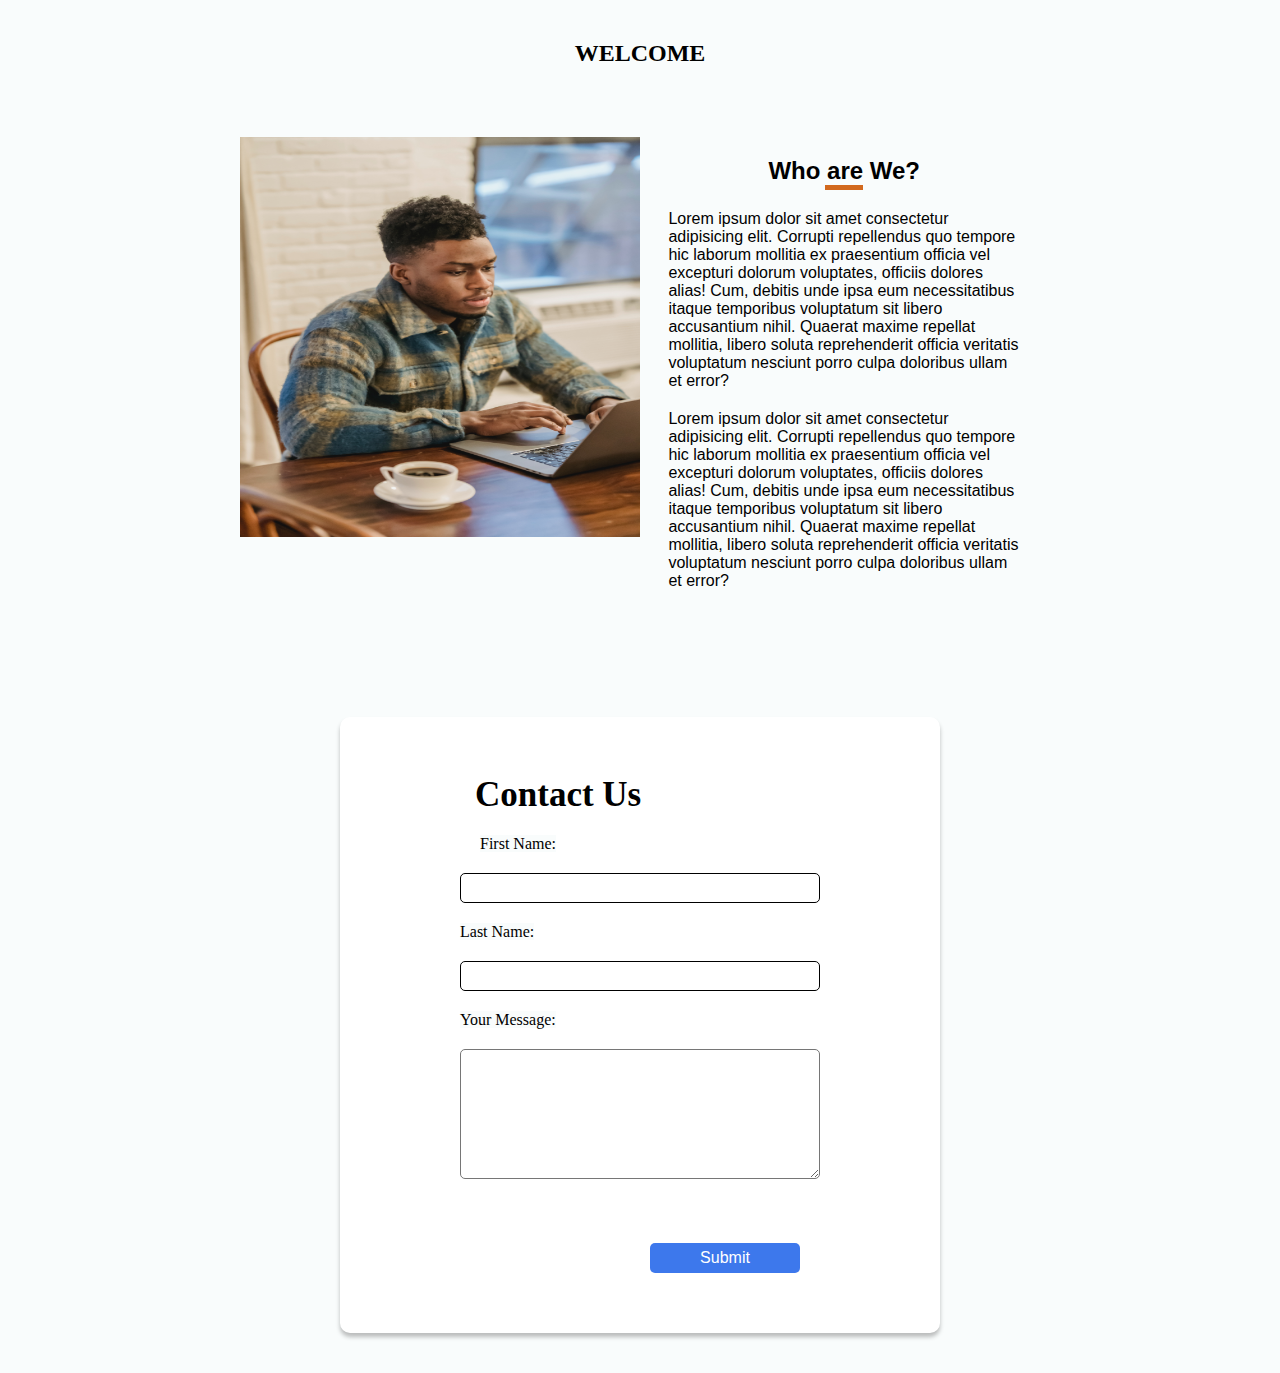
<file: Index.html>
<!DOCTYPE html>
<html lang="en">
<head>
    <link rel="stylesheet" href="./CSS/style.css">
    <meta charset="UTF-8">
    <meta http-equiv="X-UA-Compatible" content="IE=edge">
    <meta name="viewport" content="width=device-width, initial-scale=1.0">
    <title>Bonus Task </title>
</head>
<body>
    <header><h2>WELCOME</h2></header>
    <section id="no_1">
        <div class="img-box">
            <img src="./Images/bckimg.png" alt="Picture">
        </div>
        <div class="txt-box">
            <h2 class="ques">Who are We?</h2>
            <div  style ="width:20%; margin:-20px auto;margin-bottom: 4%;"><hr style="height:5px; background:chocolate; border:none;"></div>
            <p>
                Lorem ipsum dolor sit amet consectetur adipisicing elit. Corrupti repellendus quo tempore hic laborum mollitia ex praesentium officia vel excepturi dolorum voluptates, officiis dolores alias! Cum, debitis unde ipsa eum necessitatibus itaque temporibus voluptatum sit libero accusantium nihil. Quaerat maxime repellat mollitia, libero soluta reprehenderit officia veritatis voluptatum nesciunt porro culpa doloribus ullam et error? 
            </p>
            <p>
                Lorem ipsum dolor sit amet consectetur adipisicing elit. Corrupti repellendus quo tempore hic laborum mollitia ex praesentium officia vel excepturi dolorum voluptates, officiis dolores alias! Cum, debitis unde ipsa eum necessitatibus itaque temporibus voluptatum sit libero accusantium nihil. Quaerat maxime repellat mollitia, libero soluta reprehenderit officia veritatis voluptatum nesciunt porro culpa doloribus ullam et error? 
            </p>
        </div>
    </section>
    <section id="no_2">
        <div class="formbox">
            <form action="" >
                <label for="heading"><h2>Contact Us</h2></label>
                    <label for="Fname">First Name:</label><br>
                    <input type="text"><br>
                    <label for="Lname">Last Name:</label><br>
                    <input type="text"><br>
                    <label for="Message">Your Message:</label><br>
                    <textarea name="" id="" cols="30" rows="10"></textarea>
                <div class="butt"><button>Submit</button></div>
            </form>
    </div>
    </section>
    
</body>
</html>
</file>
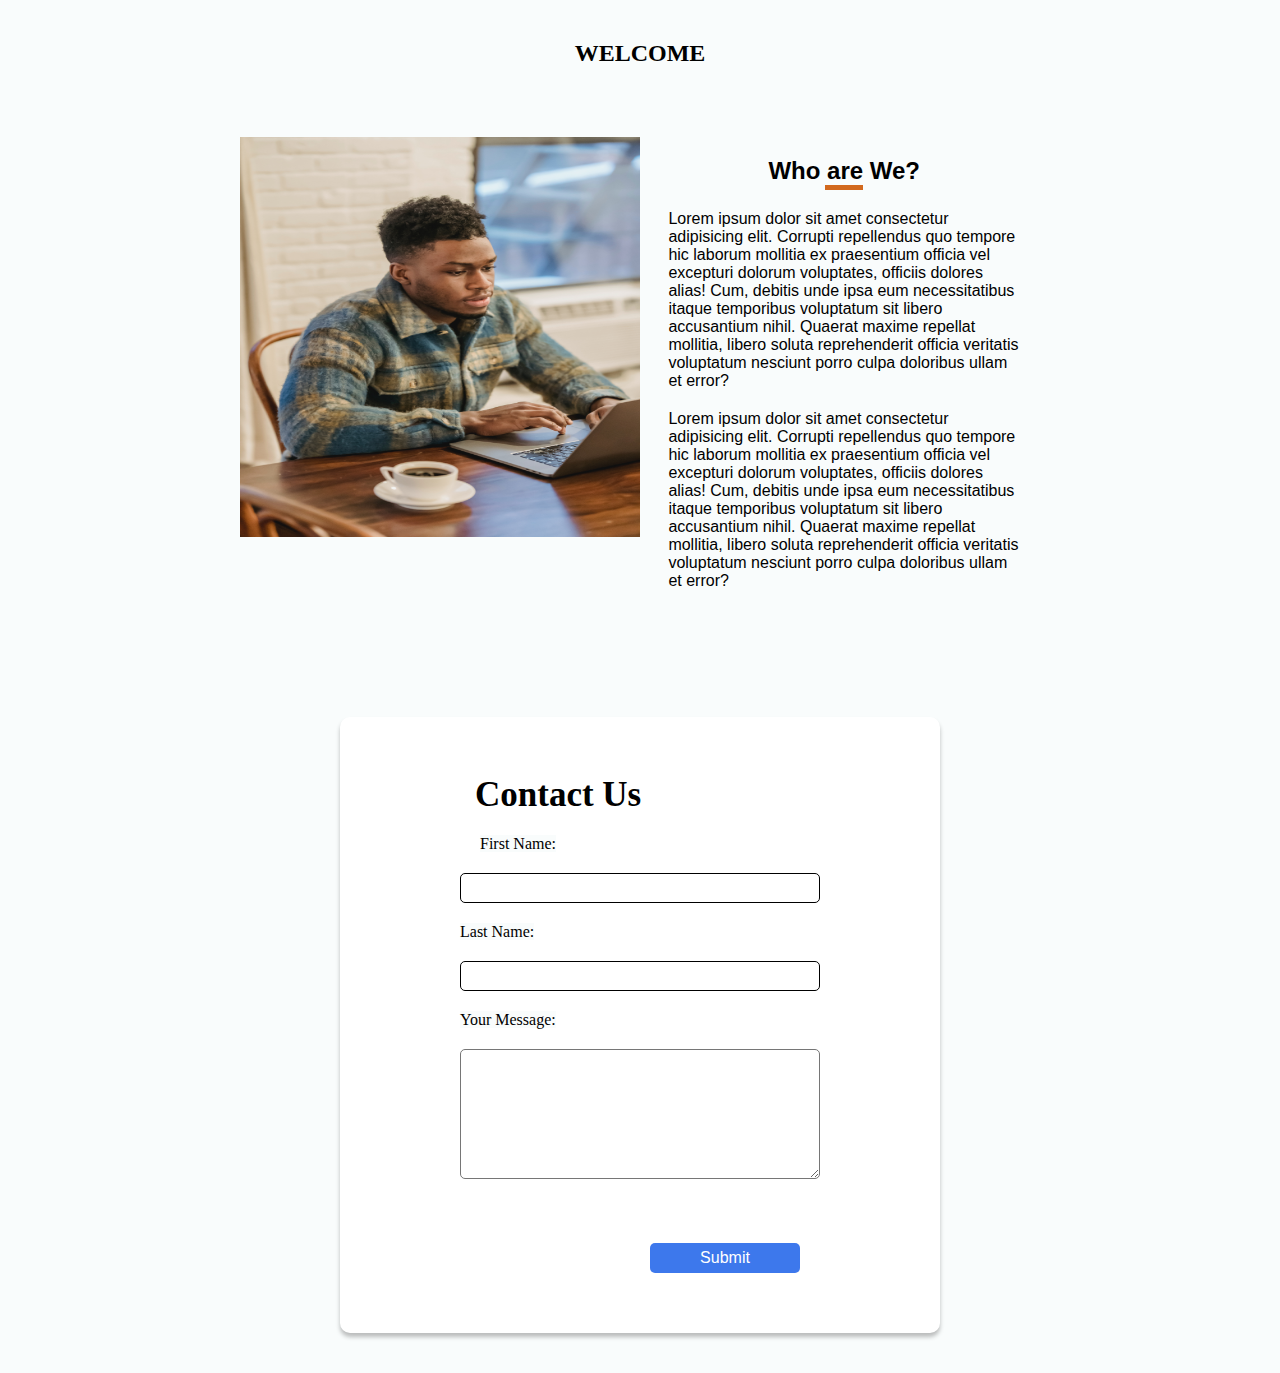
<file: index.html>
<!DOCTYPE html>
<html lang="en">
<head>
    <link rel="stylesheet" href="./CSS/style.css">
    <meta charset="UTF-8">
    <meta http-equiv="X-UA-Compatible" content="IE=edge">
    <meta name="viewport" content="width=device-width, initial-scale=1.0">
    <title>Bonus Task </title>
</head>
<body>
    <header><h2>WELCOME</h2></header>
    <section id="no_1">
        <div class="img-box">
            <img src="./Images/bckimg.png" alt="Picture">
        </div>
        <div class="txt-box">
            <h2 class="ques">Who are We?</h2>
            <div  style ="width:20%; margin:-20px auto;margin-bottom: 4%;"><hr style="height:5px; background:chocolate; border:none;"></div>
            <p>
                Lorem ipsum dolor sit amet consectetur adipisicing elit. Corrupti repellendus quo tempore hic laborum mollitia ex praesentium officia vel excepturi dolorum voluptates, officiis dolores alias! Cum, debitis unde ipsa eum necessitatibus itaque temporibus voluptatum sit libero accusantium nihil. Quaerat maxime repellat mollitia, libero soluta reprehenderit officia veritatis voluptatum nesciunt porro culpa doloribus ullam et error? 
            </p>
            <p>
                Lorem ipsum dolor sit amet consectetur adipisicing elit. Corrupti repellendus quo tempore hic laborum mollitia ex praesentium officia vel excepturi dolorum voluptates, officiis dolores alias! Cum, debitis unde ipsa eum necessitatibus itaque temporibus voluptatum sit libero accusantium nihil. Quaerat maxime repellat mollitia, libero soluta reprehenderit officia veritatis voluptatum nesciunt porro culpa doloribus ullam et error? 
            </p>
        </div>
    </section>
    <section id="no_2">
        <div class="formbox">
            <form action="" >
                <label for="heading"><h2>Contact Us</h2></label>
                    <label for="Fname">First Name:</label><br>
                    <input type="text"><br>
                    <label for="Lname">Last Name:</label><br>
                    <input type="text"><br>
                    <label for="Message">Your Message:</label><br>
                    <textarea name="" id="" cols="30" rows="10"></textarea>
                <div class="butt"><button>Submit</button></div>
            </form>
    </div>
    </section>
    
</body>
</html>
</file>
<file: CSS/style.css>
*{
    box-sizing: border-box;
    margin:20px;
    background-color:#F9FCFC;
}
header h2{
    display: flex;
    justify-content: center;
    margin-bottom: 50px;
}
#no_1{
    display: flex;
    /* width:70%; */
    height:50vh;
    justify-content: center;
    margin:0 auto;
    /* width:70%; */
    /* display:flex; */
    /* flex-direction: column; */
    /* align-items: center; */
    margin-bottom: 50px;
    margin-left: 15%;
    margin-right: 15%;
}
#no_1 .img-box{
/* width:48%; */
/* margin:10px; */
margin-right: 0;
}
.img-box img{
    width:400px;
    height:400px;
    margin: 0;
}
.txt-box{
    width:48%;
    margin-left: 1%;
    font-family:'Trebuchet MS', 'Lucida Sans Unicode', 'Lucida Grande', 'Lucida Sans', Arial, sans-serif;
    font-size: 1rem;
}
.ques{
    text-align: center;
    position: relative;
    margin-bottom: 0px;
}

#no_2{
    padding-top: 100px;
    width:70%;
    margin:0 auto;
    align-items: center;
    /* background-color: white; */
    /* border: 2px solid black; */
}
#no_2 .formbox h2{
    margin-left: 35px;
    font-size: 35px;
    font-weight: 600;
    background-color: white;
}
.frm-1{
    box-shadow: 2px 2px 2px 2px gray;
    background-color: white;
}
.formbox{
    box-shadow:  0px 4px 4px rgba(0, 0, 0, 0.25);
    background-color: white;
    display:flex;
    justify-content: center;
    border-radius:10px;
    width:600px;
    margin:0 auto;
    padding: 0 auto;
}
.formbox  input[type="text"]{
    width:360px;
    height:30px;
    border:1px solid black;
    border-radius: 5px;
    background: white;
    cursor: pointer;
}

.formbox  textarea{
    width:90%;
    height:130px;
    border-radius: 5px;
    background-color: white;
    cursor: pointer;

}
.formbox  input[type="text"]:hover,
.formbox  textarea:hover{
    border: 1px solid  #004DE6C2;
    ;
}
form{
    background-color: white;
    
}
.butt{
    background: white;
    display: flex;
    justify-content: flex-end;
}

button{
    background: #004DE6C2;
    color:white;
    font-size: 16px;
    width:150px;
    height:30px;
    justify-content: flex-end;
    border:none;
    border-radius: 5px;
   

}
</file>
